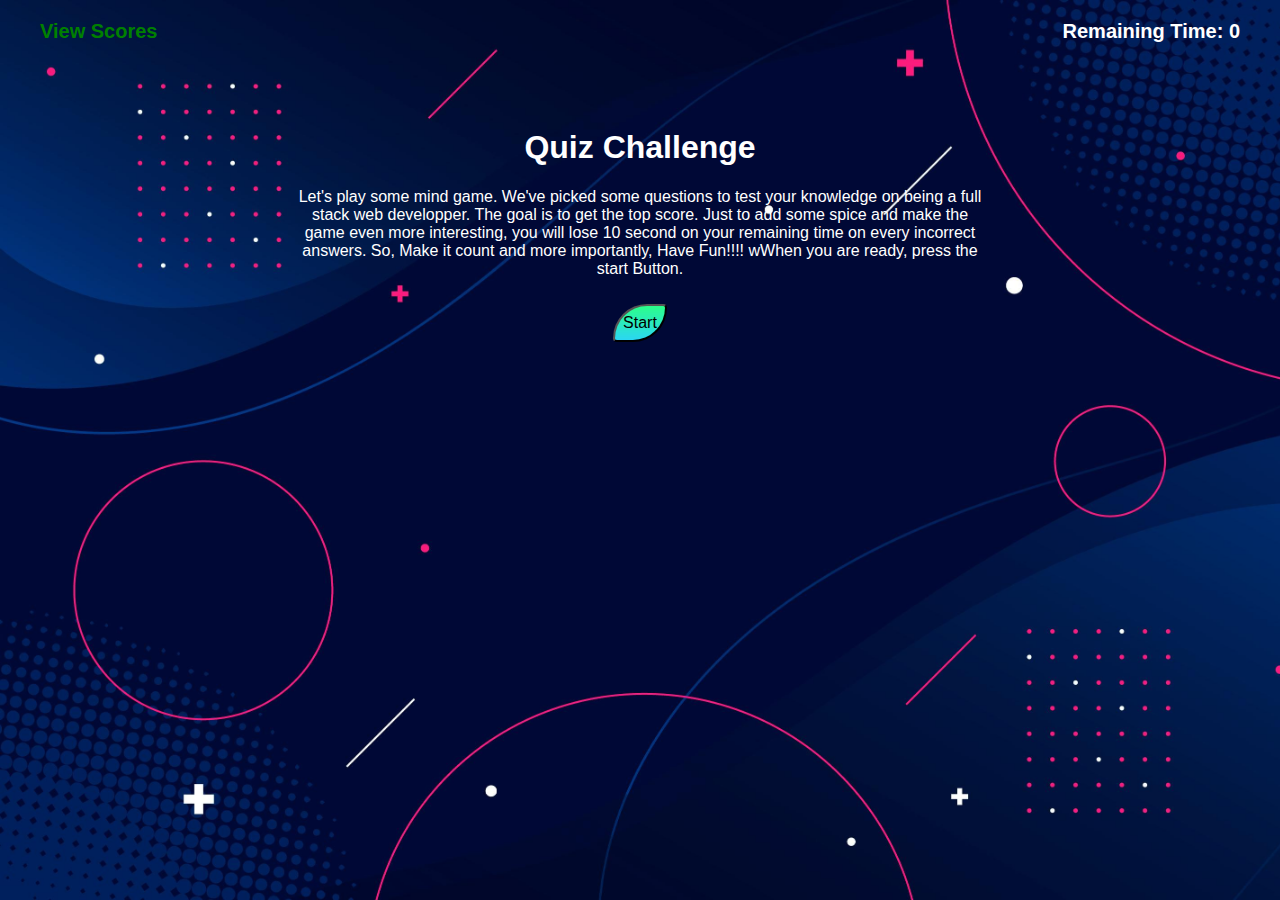
<file: index.html>
<!DOCTYPE html>
<html lang="en">
  <head>
    <meta charset="UTF-8" />
    <meta name="viewport" content="width=device-width, initial-scale=1.0" />
    <meta http-equiv="X-UA-Compatible" content="ie=edge" />
    <title>Quiz</title>

    <link rel="stylesheet" href="./assets/css/style.css" />
  </head>

  <body>
    <!--The timer section-->
    <div class="timer">Remaining Time: <span id="time">0</span></div>

     <!--Page to see your score-->
    <div class="thescores"><a href="thescores.html">View Scores</a></div>

    
 <!--Homepage section-->
    <div class="main">
      <div id="homepage" class="start">
        <h1>Quiz Challenge</h1>
        <p>
          Let's play some mind game. We've picked some questions to test your knowledge on being a full stack web developper. The goal is to get the top score. Just to add some spice and make the game even more interesting, you will lose 10 second on your remaining time on every incorrect answers. So, Make it count and more importantly, Have Fun!!!! wWhen you are ready, press the start Button.
        </p>
        <button id="startbtn">Start </button>
      </div>

       <!--Hiden score page and Initial section-->
      <div id="endpage" class="hide">
        <h2>Finished</h2>
        <p>Your score is :</p>
        <p id="real-score"></p>
        <p>
          Put your initials here: <input type="text" id="initials" max="2" />
          <button id="submit">Submit</button>
        </p>
      </div>

       <!--Hiden questions and reaction when a question is well answered or not-->

      <div id="questions" class="hide">
        <h2 id="question-title"></h2>
        <div id="choices" class="choices"></div>
      </div>

      <div id="reaction" class="reaction hide"></div>
    </div>

     <!--The other Javascript files-->
    <script src="./assets/js/topquestions.js"></script>
    <script src="./assets/js/script.js"></script>
  </body>
</html>
</file>
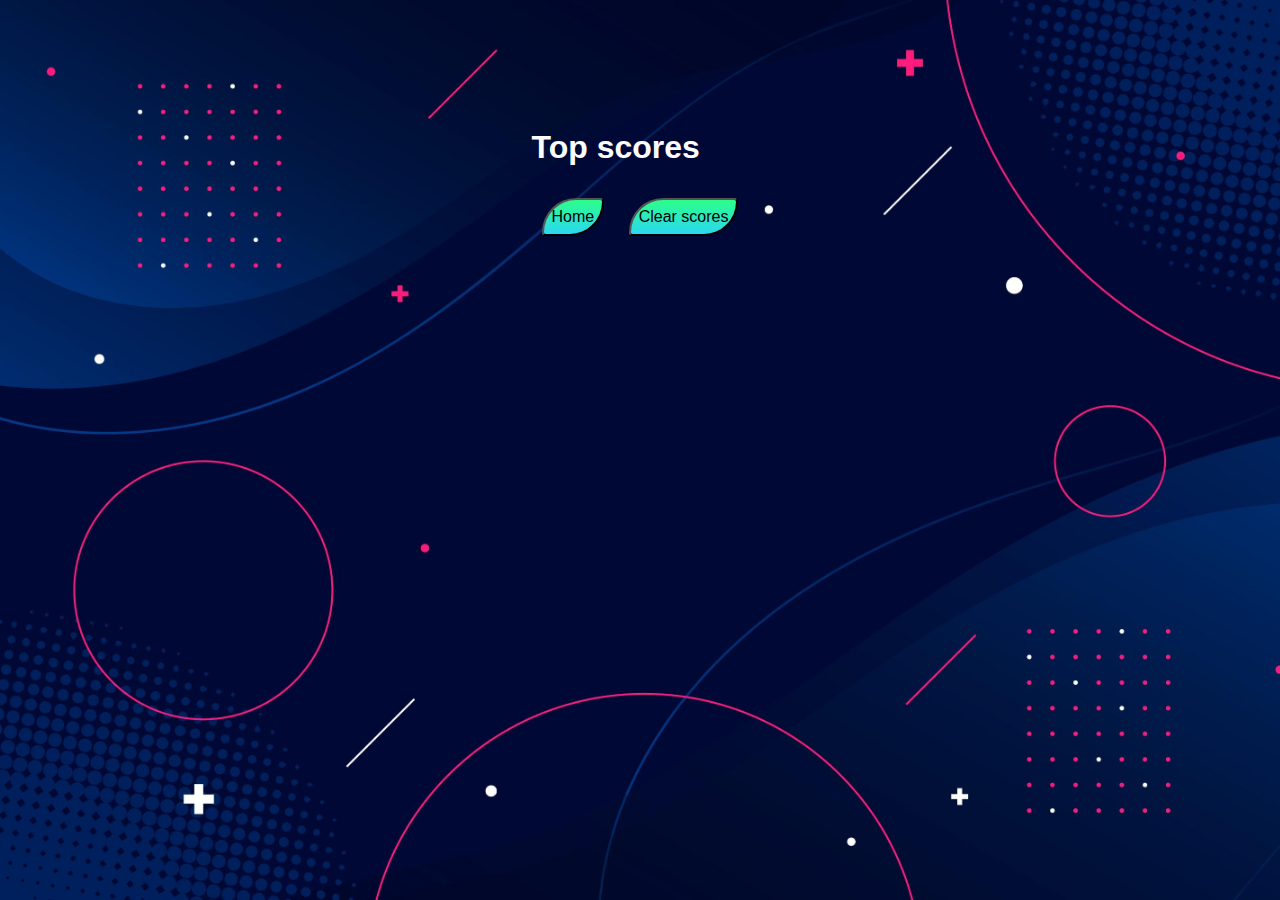
<file: thescores.html>
<!DOCTYPE html>
<html lang="en">
  <head>
    <meta charset="UTF-8" />
    <meta name="viewport" content="width=device-width, initial-scale=1.0" />
    <meta http-equiv="X-UA-Compatible" content="ie=edge" />
    <title>The scores</title>

    <link rel="stylesheet" href="./assets/css/style.css" />
  </head>

  <body>
     <!--Homepage section-->
    <div class="main">
      <h1>Top scores</h1>
      <ol id="topscores"></ol>

      <a href="index.html"><button>Home</button></a>
      <button id="clear">Clear scores</button>
    </div>
 <!--Javascript file for the scores-->
    <script src="./assets/js/thescores.js"></script>
  </body>
</html>
</file>
<file: assets/css/style.css>
/* Downloaded the image from my freepic account <a href='https://www.freepik.com/vectors/background'>Background vector created by freepik - www.freepik.com</a>  */
body {
    font-family: "Comic Sans MS", sans-serif;
    background-image: url("../images/1.jpg");
    background-size: cover;
    display: flex;
    justify-content: center;
    flex-wrap: wrap;
    align-items: flex-start;
    background-attachment: fixed;
  }

  .thescores {
    position: absolute;
    top: 20px;
    left: 40px;
    font-size: 20px;
    font-weight: bold;
  
  }

  a {
    color: green;
    text-decoration: none;
  }
  
  a:hover {
    color: red;
  }

  .timer {
    position: absolute;
    top: 20px;
    right: 40px;
    font-size: 20px;
    font-weight: bold;
    color: white;
   
  }

  .main {
    margin: 100px auto;
   max-width: 700px;
   color: white;
  }
  
  .start {
    text-align: center;
  }
  
  
  button {
    font-family: "Comic Sans MS", sans-serif;
    font-size: 100%;
    background-image: linear-gradient(50deg, #FA8BFF 0%, #2BD2FF 52%, #2BFF88 90%);
    transition: all .5s ease-out;  
    background-position: 0px -10px;
    background-color: #FA8BFF;
    border-radius: 45px 5px ;
    background-size: 1px 100px; 
   text-shadow: royalblue;
   display: inline-block;
    cursor: pointer;
    margin: 10px;
    padding: 8px;
    
  }
  
  button:hover {
    background-position: 1px -50px;
  }

  .hide{
    display: none;
  }

  /* the Transition for the Zoom out score */
  .zoom-out {
    -ms-transform: scale(0.5); /* IE 9 */
    -webkit-transform: scale(0.5); /* Safari 3-8 */
    transform: scale(0.5); 
  }

  #real-score{
font-size: 300px;
transition: transform .6s;
margin: 0;

  }
</file>
